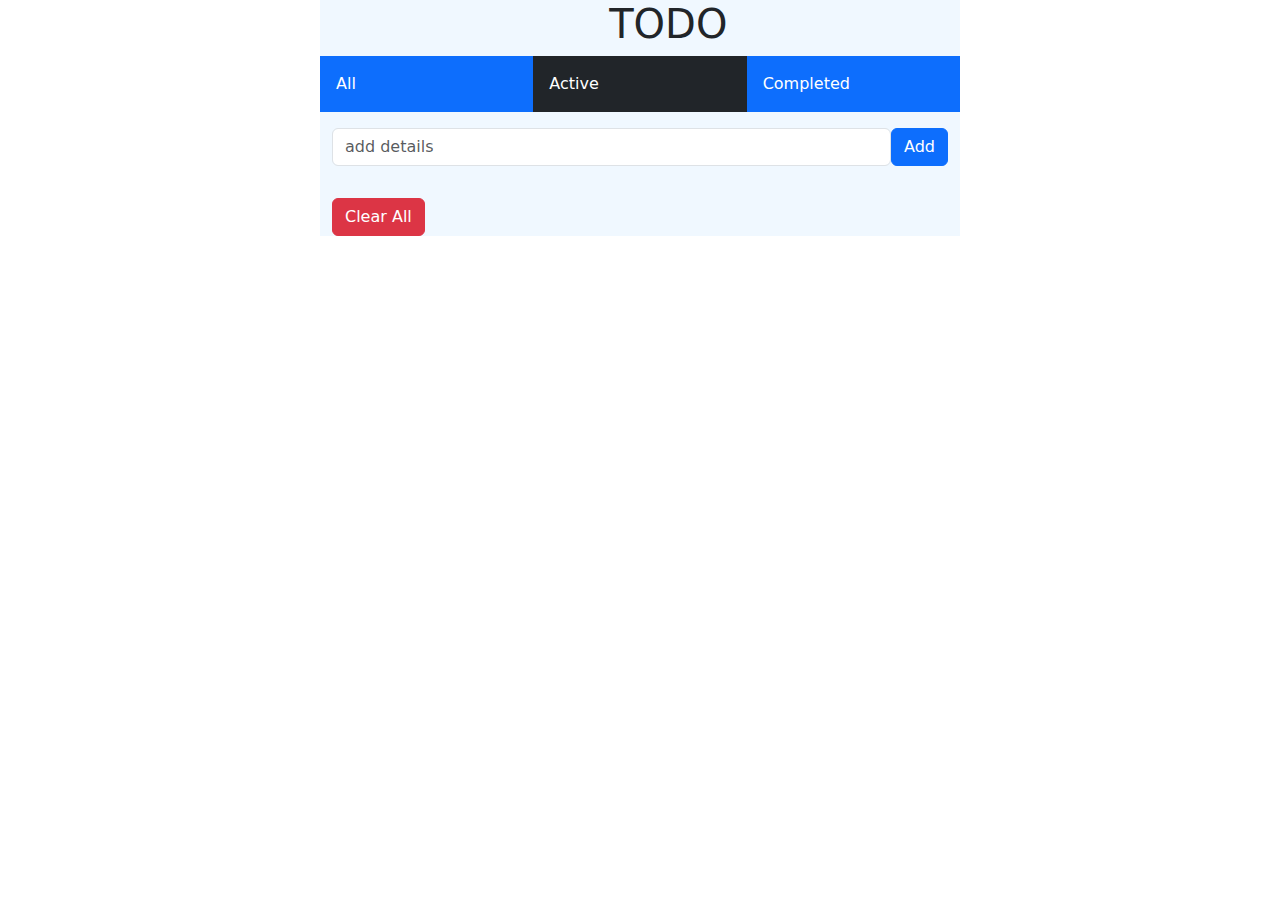
<file: Bài1/index.html>
<!DOCTYPE html>
<html lang="en">
<head>
    <meta charset="UTF-8">
    <meta name="viewport" content="width=device-width, initial-scale=1.0">
    <link href="https://cdn.jsdelivr.net/npm/bootstrap@5.3.3/dist/css/bootstrap.min.css" rel="stylesheet">
    <script src="https://cdn.jsdelivr.net/npm/bootstrap@5.3.3/dist/js/bootstrap.bundle.min.js"></script>
    <link rel="stylesheet" href="style.css">
    <title>TODO</title>
</head>
<body>
    <div class="container">
        <h1>TODO</h1>
        <div class="row">
            <div class="col p-3 bg-primary text-white">All</div>
            <div class="col p-3 bg-dark text-white">Active</div>
            <div class="col p-3 bg-primary text-white">Completed</div>
        </div>
        <div class="search">
            <input type="text" class="form-control" placeholder="add details" name="add">
            <button type="button" class="btn btn-primary">Add</button>
        </div>
        <form action="/action_page.php">
            <div class="form-check">
                <input type="checkbox" class="form-check-input" id="check1" name="option1" value="something" checked>
                <label class="form-check-label" for="check1">Option 1</label>
            </div>
            <div class="form-check">
                <input type="checkbox" class="form-check-input" id="check2" name="option2" value="something">
                <label class="form-check-label" for="check2">Option 2</label>
            </div>
            <div class="form-check">
                <input type="checkbox" class="form-check-input" disabled>
                <label class="form-check-label">Option 3</label>
            </div>
        </form>
    </div>
    <script src="script.js"></script>
</body>
</html>
</file>
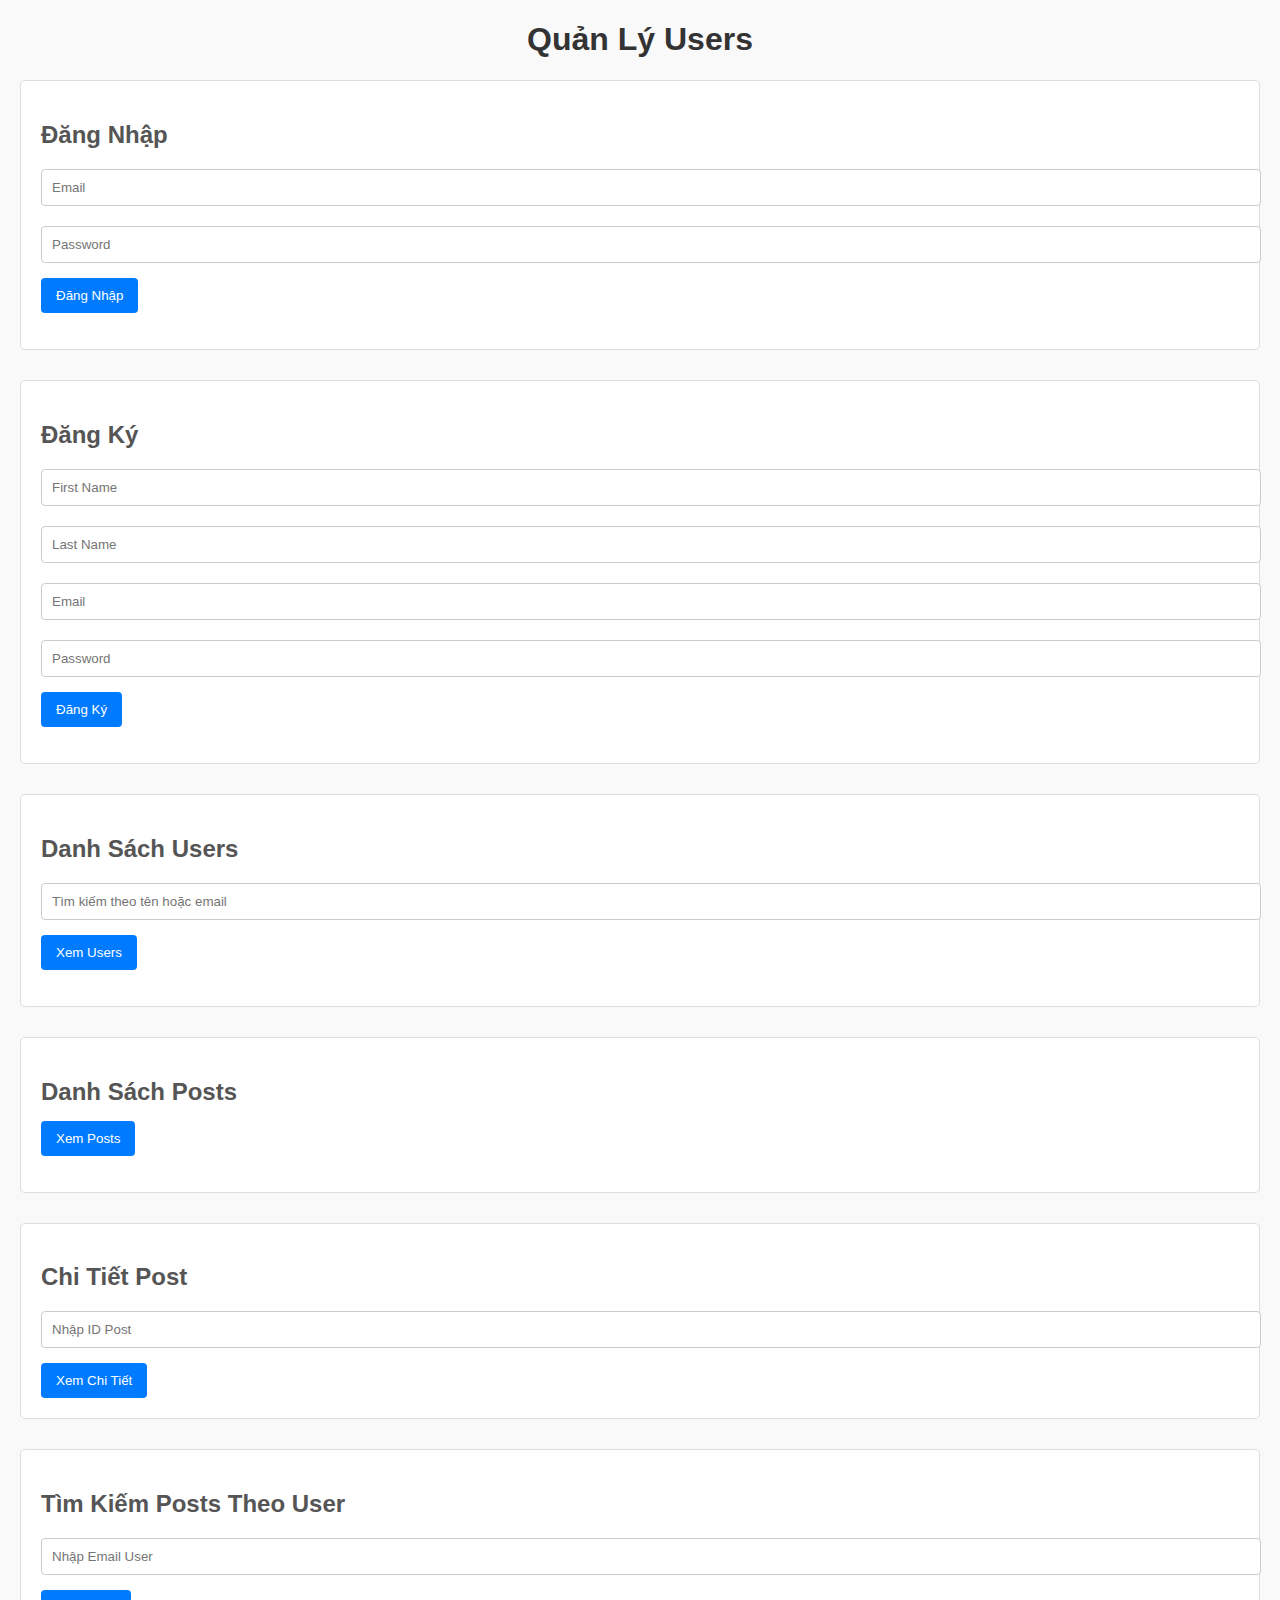
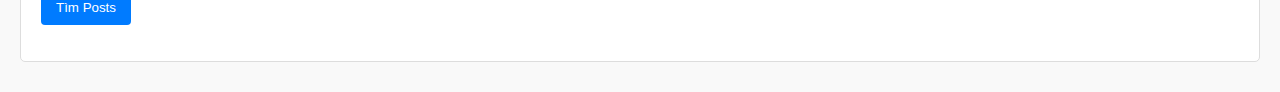
<file: Bài2/index.html>
<!DOCTYPE html>
<html lang="en">
<head>
    <meta charset="UTF-8">
    <meta name="viewport" content="width=device-width, initial-scale=1.0">
    <link rel="stylesheet" href="style.css">
    <title>Bài 2</title>
</head>
<body>
    <h1>Quản Lý Users</h1>

    <section id="login">
        <h2>Đăng Nhập</h2>
        <input type="email" id="login-email" placeholder="Email">
        <input type="password" id="login-password" placeholder="Password">
        <button onclick="handleLogin()">Đăng Nhập</button>
        <p id="login-message"></p>
    </section>

    <section id="register">
        <h2>Đăng Ký</h2>
        <input type="text" id="register-first-name" placeholder="First Name">
        <input type="text" id="register-last-name" placeholder="Last Name">
        <input type="email" id="register-email" placeholder="Email">
        <input type="password" id="register-password" placeholder="Password">
        <button onclick="handleRegister()">Đăng Ký</button>
        <p id="register-message"></p>
    </section>

    <section id="users">
        <h2>Danh Sách Users</h2>
        <input type="text" id="user-search-keyword" placeholder="Tìm kiếm theo tên hoặc email">
        <button onclick="handleViewUsers()">Xem Users</button>
        <ul id="user-list"></ul>
    </section>

    <section id="posts">
        <h2>Danh Sách Posts</h2>
        <button onclick="handleViewPosts()">Xem Posts</button>
        <ul id="post-list"></ul>
    </section>

    <section id="post-detail">
        <h2>Chi Tiết Post</h2>
        <input type="number" id="post-id" placeholder="Nhập ID Post">
        <button onclick="handleViewPostDetail()">Xem Chi Tiết</button>
        <div id="post-detail-info"></div>
    </section>

    <section id="user-posts">
        <h2>Tìm Kiếm Posts Theo User</h2>
        <input type="email" id="search-user-email" placeholder="Nhập Email User">
        <button onclick="handleSearchPostsByUser()">Tìm Posts</button>
        <ul id="user-post-list"></ul>
    </section>
    <script src="script.js"></script>
</body>
</html>
</file>
<file: Bài1/style.css>
.container{
    width: 50%;
    height: 60%;
    background-color: aliceblue;
}

h1{
    margin-left: 45%;
}
.search{
    display: flex;
    justify-content: space-between;
    margin: 10px auto;
}
</file>
<file: Bài2/style.css>
body {
    font-family: Arial, sans-serif;
    margin: 20px;
    padding: 0;
    background-color: #f9f9f9;
}
h1 {
    text-align: center;
    color: #333;
}
section {
    margin-bottom: 30px;
    padding: 20px;
    background-color: #fff;
    border: 1px solid #ddd;
    border-radius: 5px;
}
section h2 {
    color: #555;
    margin-bottom: 15px;
}
input[type="text"],
input[type="email"],
input[type="password"],
input[type="number"] {
    width: 100%;
    padding: 10px;
    margin: 5px 0 15px 0;
    border: 1px solid #ccc;
    border-radius: 4px;
}
button {
    background-color: #007bff;
    color: white;
    padding: 10px 15px;
    border: none;
    border-radius: 4px;
    cursor: pointer;
}
button:hover {
    background-color: #0056b3;
}
ul {
    list-style-type: none;
    padding: 0;
}
ul li {
    padding: 10px;
    border-bottom: 1px solid #ddd;
}
ul li:last-child {
    border-bottom: none;
}
p {
    color: #d9534f;
    margin-top: 10px;
}
</file>
